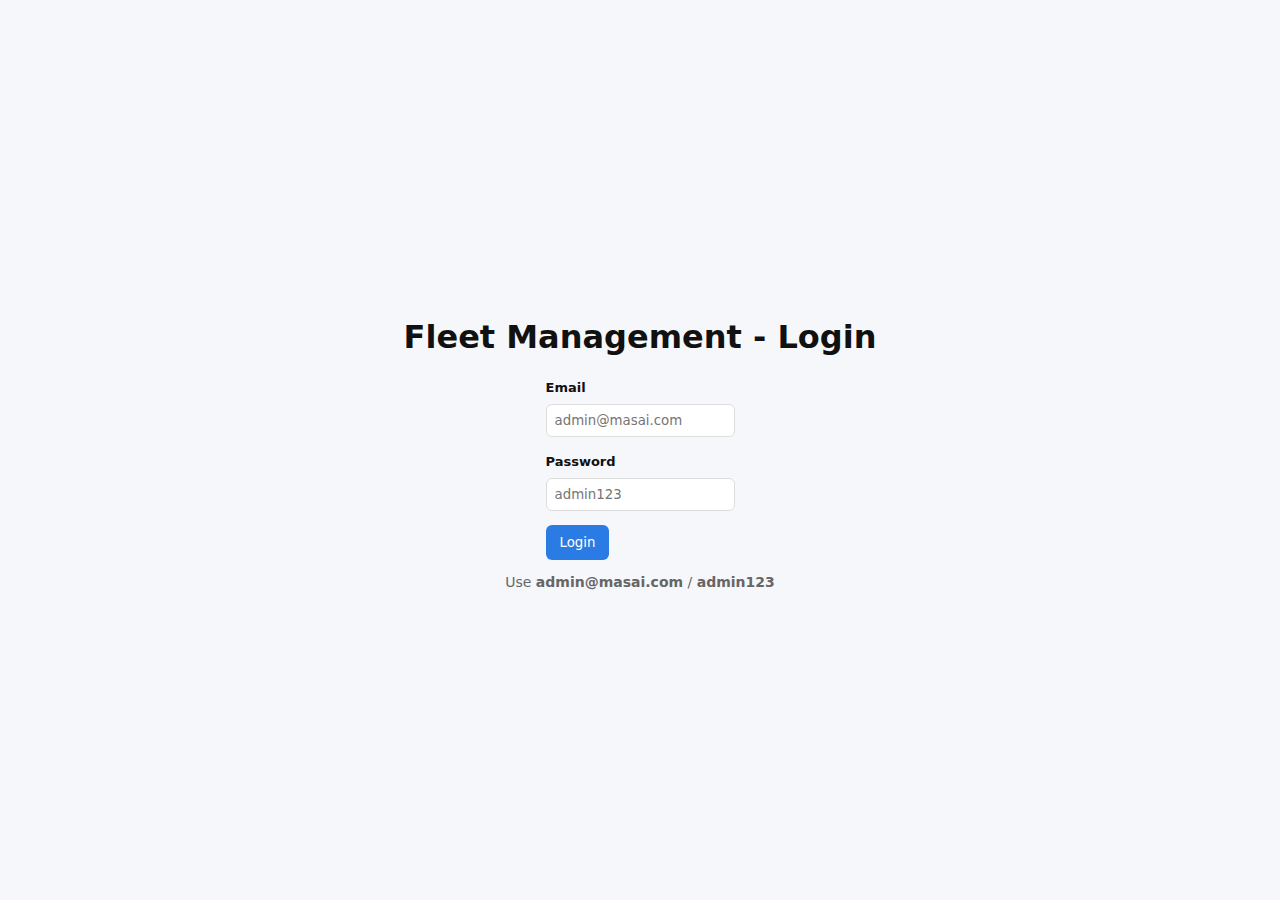
<file: index.html>
<!DOCTYPE html>
<html lang="en">
<head>
    <meta charset="UTF-8">
    <meta name="viewport" content="width=device-width, initial-scale=1.0">
    <title>Fleet App - Login</title>
    <link rel="stylesheet" href="style.css" />
</head>
<body>
    <main class="centered">
        <h1>Fleet Management - Login</h1>
        <form id="loginForm" class="card-small">
            <label for="email">Email</label>
                <input id="email" type="email" placeholder="admin@masai.com" required />

             <label for="password">Password</label>
                <input id="password" type="password" placeholder="admin123" required /> 
                
             <button type="submit" class="btn">Login</button>

        </form>

        <p class="muted">Use <strong>admin@masai.com</strong> / <strong>admin123</strong></p>
    </main>

    <script src="script.js"></script>
</body>
</html>
</file>
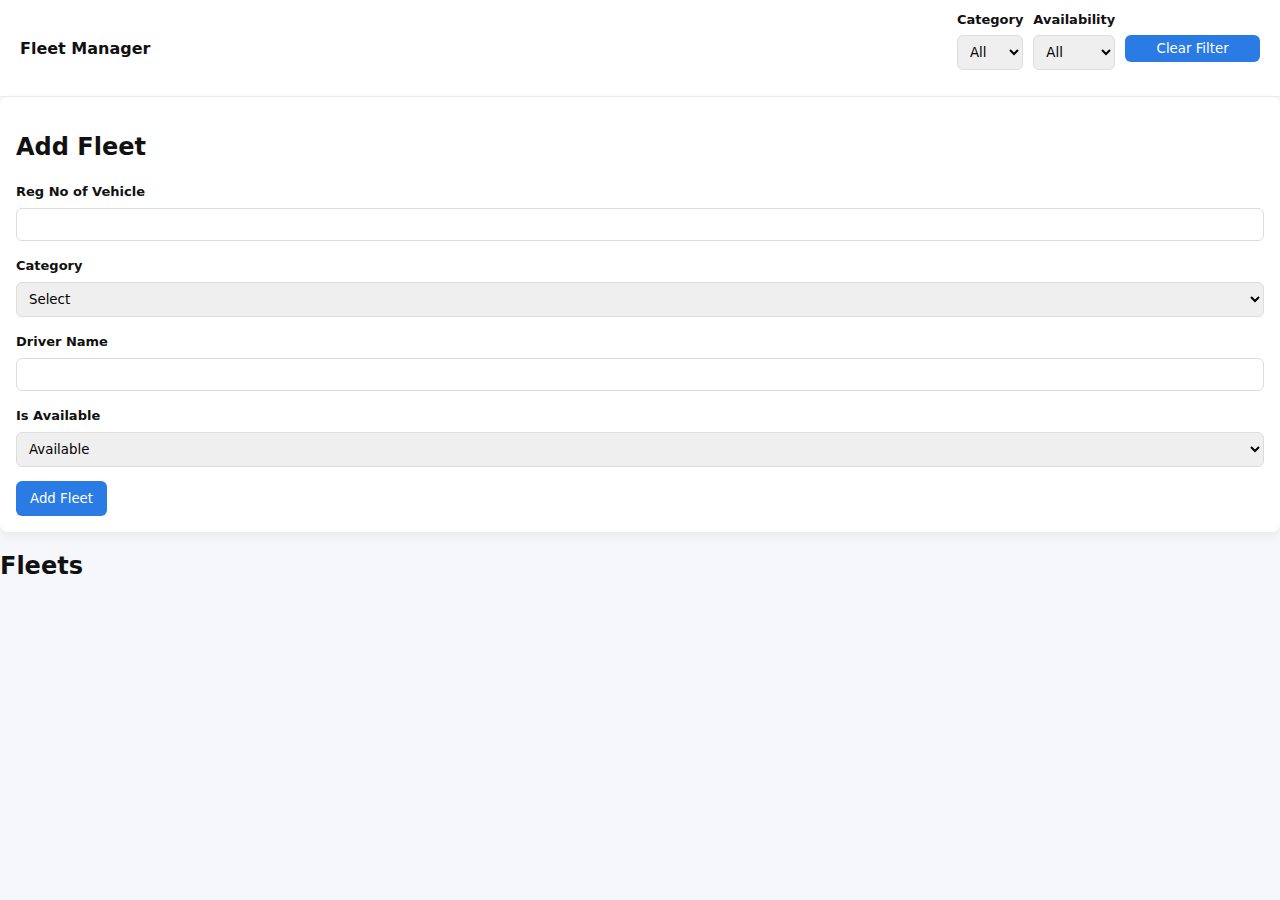
<file: admin.html>
<!DOCTYPE html>
<html lang="en">
<head>
    <meta charset="UTF-8">
    <meta name="viewport" content="width=device-width, initial-scale=1.0">
    <title>Fleet Management - Admin</title>
    <link rel="stylesheet" href="style.css" />
</head>
<body>
    <header class="navbar">
        <div class="brand">Fleet Manager</div>
            <div class="filters">
                <label>
                    Category
                    <select id="filterCategory">
                        <option value="all">All</option>
                        <option value="all">Auto</option>
                        <option value="all">Car</option>
                        <option value="all">Truck</option>
                        <option value="all">Bus</option>
                    </select>
                </label>

                <label>
                    Availability
                    <select id="filterAvailability">
                        <option value="all">All</option>
                        <option value="available">Available</option>
                        <option value="unavailable">Unavailable</option>
                    </select>
                </label>

                <button id="clearFilters" class="btn small">Clear Filter</button>
            </div>
    </header>

    <div class="container">
        <aside class="sidebar card">
            <h2>Add Fleet</h2>
            <form id="fleet Form">
                <label>Reg No of Vehicle</label>
                <input id="regNo" required />

                <label>Category</label>
                <select id="category" required>
                    <option value="">Select</option>
                    <option value="auto">Auto</option>
                    <option value="car">Car</option>
                    <option value="truck">Truck</option>
                    <option value="bus">Bus</option>
                </select>

                <label>Driver Name</label>
                <input id="driver" required />

                <label>Is Available</label>
                <select id="isAvailable">
                    <option value="available">Available</option>
                    <option value="unavailable">Unavailable</option>
                </select>

                <button type="submit" class="btn">Add Fleet</button>
            </form>
        </aside>

        <main class="main-content">
            <h2>Fleets</h2>
            <div id="cardsContainer" class="cards-grid"></div>
        </main>
    </div>

    <script src="script.js"></script>
</body>
</html>
</file>
<file: style.css>
:root {
    --bg:#f6f7fb;
    --card:#fff;
    --muted:#666;
    --accent:#2b7be4;
}

* {
    box-sizing: border-box;
    font-family: system-ui, -apple-system, BlinkMacSystemFont, 'Segoe UI', Roboto, Oxygen, Ubuntu, Cantarell, 'Open Sans', 'Helvetica Neue', sans-serif;
}

body {
    margin: 0;
    background: var(--bg);
    color: #111;
}

.centered {
    min-height: 100vh;
    display: flex;
    flex-direction: column;
    align-items: center;
    justify-content: center;
}

.card {
    background: var(--card);
    padding: 16px;
    border-radius: 8px;
    box-shadow: 0 4px 12px rgba(0, 0, 0, 0.06);
}

.small {
    max-width: 360px;
    width: 100%;
}

input,select {
    display: block;
    width: 100%;
    padding: 8px;
    margin: 8px 0 14px;
    border: 1px solid #ddd;
    border-radius: 6px;

}

label {
    font-weight: 600;
    font-size: 13px;
}

.btn {
    background: var(--accent);
    color: #fff;
    border: none;
    padding: 10px 14px;
    border-radius: 6px;
    cursor: pointer;
}

.btn.small {
    padding: 6px 10px;
}

.muted {
    color: var(--muted);
    font-size: 14px;
}

.navbar {
    display: flex;
    justify-content: space-between;
    align-items: center;
    padding: 12px 20px;
    background: #fff;
    border-bottom: 1px solid #eee;
}

.brand {
    font-weight: 700;
}

.filters {
    display: flex;
    gap: 10px;
    align-items: center;
}
</file>
